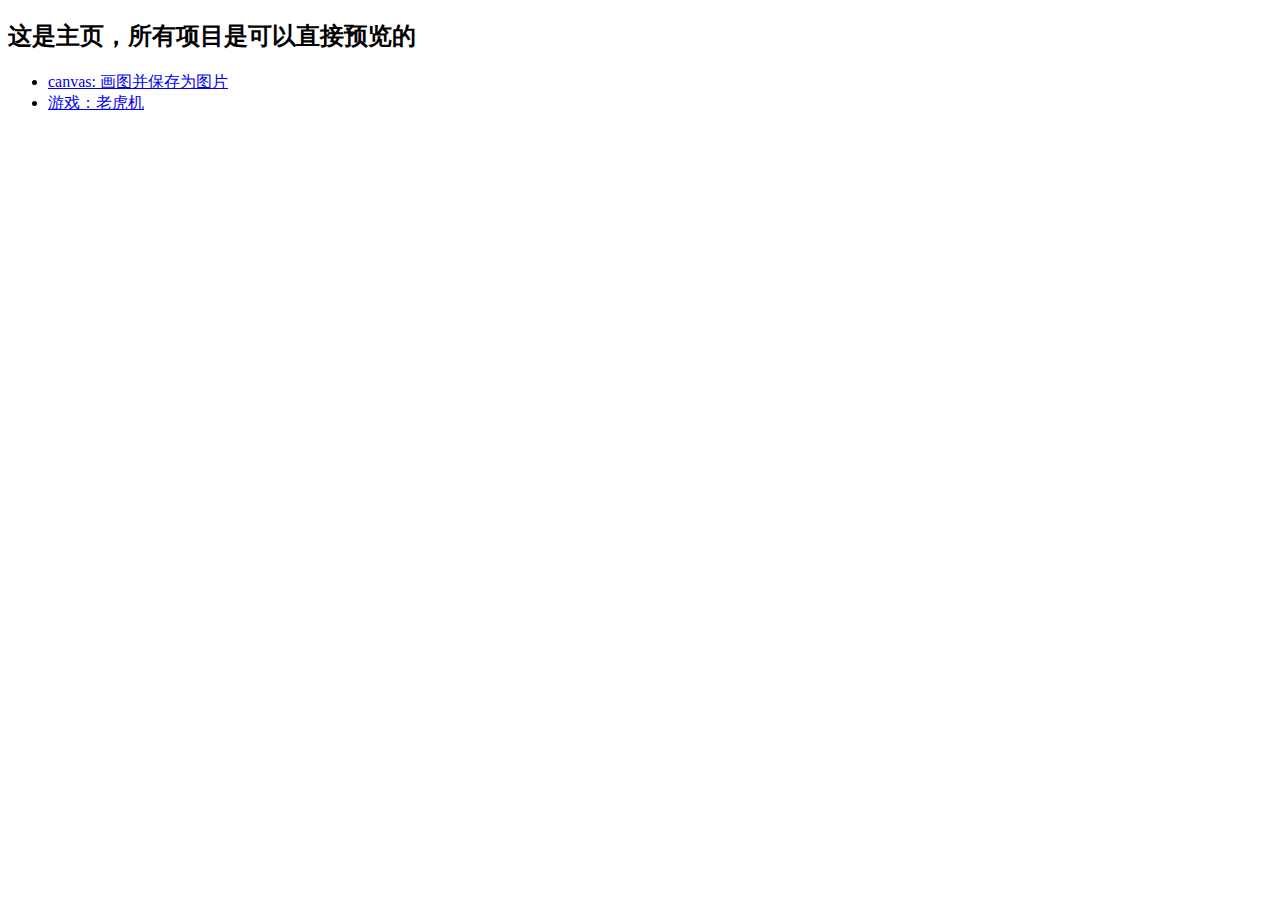
<file: index.html>
<!DOCTYPE html>
<html>
<head>
    <meta charset="utf-8" />
    <meta http-equiv="X-UA-Compatible" content="IE=edge">
    <title>分享收集的一些实用代码</title>
    <meta name="viewport" content="width=device-width, initial-scale=1">
</head>
<body>
    <h2>这是主页，所有项目是可以直接预览的</h2>
    <ul>
        <li><a href="https://lanshengzhong.github.io/share_code/canvas/drawImg.html">canvas: 画图并保存为图片</a></li>
        <li><a href="https://lanshengzhong.github.io/share_code/game/dial/index.html">游戏：老虎机</a></li>
    </ul>
</body>
</html>
</file>
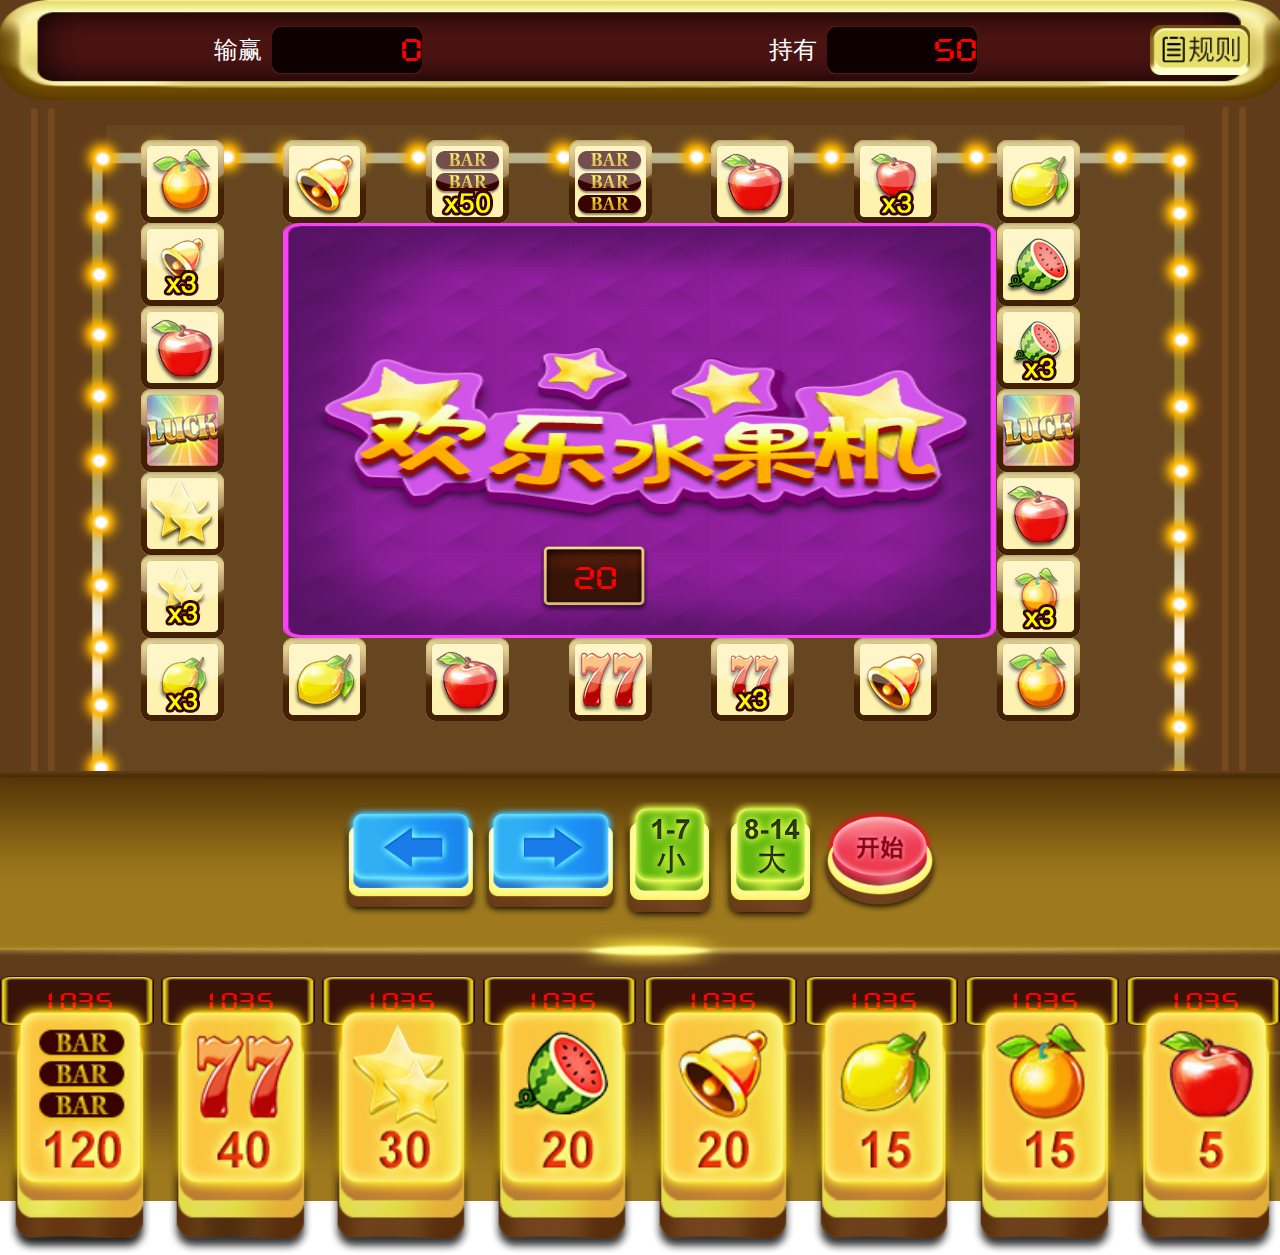
<file: game/dial/index.html>
<!DOCTYPE html>
<html lang="en">
    <head>
        <meta charset="utf-8">
        <meta name="viewport" content="width=device-width,initial-scale=1.0,minimum-scale=1.0,maximum-scale=1.0,user-scalable=no">
        <meta name="apple-mobile-web-app-capable" content="yes" />    
        <meta name="apple-mobile-web-app-status-bar-style" content="black-translucent" />
        <meta name="format-detection" content="telephone=yes"/>
        <meta name="msapplication-tap-highlight" content="no" />
        <script type="text/javascript">
            (function (doc, win) {var docEl = doc.documentElement, resizeEvt = 'orientationchange' in window ? 'orientationchange' : 'resize', recalc = function () {var clientWidth = docEl.clientWidth; if (!clientWidth) return; if(clientWidth>=640){docEl.style.fontSize = '100px'; }else{docEl.style.fontSize = 100 * (clientWidth / 640) + 'px'; } }; if (!doc.addEventListener) return; win.addEventListener(resizeEvt, recalc, false); doc.addEventListener('DOMContentLoaded', recalc, false); })(document, window);
        </script>

        <link rel="stylesheet" type="text/css" href="css/base.css" />
        <link rel="stylesheet" type="text/css" href="css/index.css" />
        <link rel="stylesheet" type="text/css" href="js/layer/mobile/need/layer.css" />

        <script type="text/javascript" src="js/jquery-3.2.1.min.js"></script>
        <script type="text/javascript" src="js/layer/layer.js"></script>
        <script type="text/javascript" src="js/ready.js"></script>
        <script type="text/javascript" src="js/roll.js"></script>
        <script type="text/javascript" src="js/click.js"></script>
        <script type="text/javascript" src="js/public.js"></script>
    </head>
    <body>
        <div id="wrap">
            
            <!-- 顶部 -->
            <section class="top">
                <div class="top_item">
                    <span>输赢</span>
                    <div class="numCon fonts"><span class="l_score" style="color:red;">0</span></div>
                </div>
                <div class="top_item">
                    <span>持有</span>
                    <div class="numCon fonts"><span class="r_score" style="color:red;">50</span></div>
                </div>
                <div class="top_rule">
                    <img src="images/role.png" alt="" />
                </div>
            </section>
    
            <!-- 主要部分 -->
            <main id="lottery">
            <table border="0" cellpadding="0" cellspacing="0">
                <tr>
                    <td class="lottery-unit lottery-unit-0"><img src="images/table_item/juzi.png"><div class="mask"></div></td>
                    <td class="lottery-unit lottery-unit-1"><img src="images/table_item/lingd.png"><div class="mask"></div></td>
                    <td class="lottery-unit lottery-unit-2"><img src="images/table_item/BAR-2.png"><div class="mask"></div></td>
                    <td class="lottery-unit lottery-unit-3"><img src="images/table_item/BAR-3.png"><div class="mask"></div></td>
                    <td class="lottery-unit lottery-unit-4"><img src="images/table_item/pingg.png"><div class="mask"></div></td>
                    <td class="lottery-unit lottery-unit-5"><img src="images/table_item/pingg-3.png"><div class="mask"></div></td>
                    <td class="lottery-unit lottery-unit-6"><img src="images/table_item/ningb.png"><div class="mask"></div></td>
                </tr>
                <tr>
                    <td class="lottery-unit lottery-unit-23"><img src="images/table_item/lingd-3.png"><div class="mask"></div></td>
                    <td colspan="5" rowspan="5" id="centerTd" style="background:url(images/middle.jpg) no-repeat;background-size: 100% 100%;">
                        <div id="panbg" class="fonts"> 20 </div>
                    </td>
                    <td class="lottery-unit lottery-unit-7"><img src="images/table_item/xg.png"><div class="mask"></div></td>
                </tr>
                <tr>
                    <td class="lottery-unit lottery-unit-22"><img src="images/table_item/pingg.png"><div class="mask"></div></td>
                    <td class="lottery-unit lottery-unit-8"><img src="images/table_item/xg-3.png"><div class="mask"></div></td>
                </tr>
                <tr>
                    <td class="lottery-unit lottery-unit-21"><img src="images/table_item/luck.png"><div class="mask"></div></td>
                    <td class="lottery-unit lottery-unit-9"><img src="images/table_item/luck.png"><div class="mask"></div></td>
                </tr>
                <tr>
                    <td class="lottery-unit lottery-unit-20"><img src="images/table_item/xx.png"><div class="mask"></div></td>
                    <td class="lottery-unit lottery-unit-10"><img src="images/table_item/pingg.png"><div class="mask"></div></td>
                </tr>
                <tr>
                    <td class="lottery-unit lottery-unit-19"><img src="images/table_item/xx-3.png"><div class="mask"></div></td>
                    <td class="lottery-unit lottery-unit-11"><img src="images/table_item/juzi-3.png"><div class="mask"></div></td>
                </tr>
                <tr>
                    <td class="lottery-unit lottery-unit-18"><img src="images/table_item/ningb-3.png"><div class="mask"></div></td>
                    <td class="lottery-unit lottery-unit-17"><img src="images/table_item/ningb.png"><div class="mask"></div></td>
                    <td class="lottery-unit lottery-unit-16"><img src="images/table_item/pingg.png"><div class="mask"></div></td>
                    <td class="lottery-unit lottery-unit-15"><img src="images/table_item/77.png"><div class="mask"></div></td>
                    <td class="lottery-unit lottery-unit-14"><img src="images/table_item/77-3.png"><div class="mask"></div></td>
                    <td class="lottery-unit lottery-unit-13"><img src="images/table_item/lingd.png"><div class="mask"></div></td>
                    <td class="lottery-unit lottery-unit-12"><img src="images/table_item/juzi.png"><div class="mask"></div></td>
                </tr>
            </table>
            </main>

            <!-- 按钮1 -->
            <section class="btnArea">
                <img src="images/btn/left.png" class="fx btns lfx" alt=""  data-url="left"/>
                <img src="images/btn/right.png" class="fx btns rfx" alt=""  data-url="right"/>
                <img src="images/btn/xiao.png" class="dx btns" alt=""  data-url="xiao"/>
                <img src="images/btn/da.png" class="dx btns" alt=""  data-url="da"/>
                <img src="images/btn/kais.png" class="ks btns" data-url="kais"/>
            </section>

            <!-- 投注 -->
            <section class="cathectic">
                <div class="chc_item fonts">1035</div>
                <div class="chc_item fonts">1035</div>
                <div class="chc_item fonts">1035</div>
                <div class="chc_item fonts">1035</div>
                <div class="chc_item fonts">1035</div>
                <div class="chc_item fonts">1035</div>
                <div class="chc_item fonts">1035</div>
                <div class="chc_item fonts">1035</div>    
            </section>

            <!-- 投注按钮 -->
            <section class="chcArea">
                <img src="images/btn/bar.png" alt="" class="btns" data-url="bar"/>
                <img src="images/btn/77.png" alt="" class="btns" data-url="77"/>
                <img src="images/btn/xingx.png" alt="" class="btns" data-url="xingx"/>
                <img src="images/btn/xg.png" alt="" class="btns" data-url="xg"/>
                <img src="images/btn/lingd.png" alt="" class="btns" data-url="lingd"/>
                <img src="images/btn/nb.png" alt="" class="btns" data-url="nb"/>
                <img src="images/btn/juz.png" alt="" class="btns" data-url="juz"/>
                <img src="images/btn/ping.png" alt="" class="btns" data-url="ping"/>
            </section>

            <div class="moskBg none">
                <div class="moskBg_con">
<!--                     <div class="ruleLayer">
                        <div class="rule_close" onclick="closeLayer();"></div>
                        <div class="rule_con">
                            <div class="rule_con_in">
                                <div>
                                    1.苹果1赔5，橘子1赔10，柠檬1赔15，铃铛1赔15，西瓜1赔20，星星1赔30,771赔40，BARx50则1赔50，BARx120则1赔120；
                                    <br />
                                    特殊道具：lucky,随机触发一下情况 <br />
                                    (1)免费摇奖3次 <br />
                                    (2)下免费摇奖一次，可中3个水果大奖 <br /><br />
                                </div>
                                                            <div>
                                    1.苹果1赔5，橘子1赔10，柠檬1赔15，铃铛1赔15，西瓜1赔20，星星1赔30,771赔40，BARx50则1赔50，BARx120则1赔120；
                                    <br />
                                    特殊道具：lucky,随机触发一下情况 <br />
                                    (1)免费摇奖3次 <br />
                                    (2)下免费摇奖一次，可中3个水果大奖 <br /><br />
                                </div>
                                                            <div>
                                    1.苹果1赔5，橘子1赔10，柠檬1赔15，铃铛1赔15，西瓜1赔20，星星1赔30,771赔40，BARx50则1赔50，BARx120则1赔120；
                                    <br />
                                    特殊道具：lucky,随机触发一下情况 <br />
                                    (1)免费摇奖3次 <br />
                                    (2)下免费摇奖一次，可中3个水果大奖 <br /><br />
                                </div>
                            </div>

                        </div>
                        <div class="rule_return" onclick="closeLayer();">返回游戏</div>
                    </div> -->
                </div>
            </div>
        </div>

    </body>
</html>
</file>
<file: game/dial/css/base.css>
/* 
* @Author: anchen
* @Date:   2017-02-20 09:30:47
* @Last Modified by:   anchen
* @Last Modified time: 2017-07-13 14:11:51
*/
article,aside,blockquote,body,button,code,dd,dialog,div,dl,dt,fieldset,figure,footer,form,h1,h2,h3,h4,h5,h6,header,hgroup,input,legend,li,nav,ol,p,pre,section,td,textarea,th,ul{margin:0;padding:0;}
input,select,textarea{font-size:100%;}
table{border-collapse:collapse;border-spacing:0;}
fieldset,img{border:0;}
caption,th{text-align:left;}
h1,h2,h3,h4,h5,h6{font-size:100%;font-weight:500;}
li,ol,ul{list-style:none;}
em,i{font-style:normal;}
del{text-decoration:line-through;}
address,caption,cite,code,dfn,em,th,var{font-style:normal;font-weight:500;}
img{border:0;max-width:100%;}
img,input{vertical-align:middle;}
a:focus,input:focus{outline:0;}
a{color:#353d44;text-decoration:none;}
*{outline:0;-webkit-tap-highlight-color:transparent;-webkit-box-sizing:border-box;}
html,body{width: 100%;height: 100%;position: relative;}
.none{display:none;}
.block{display:block;}
</file>
<file: game/dial/css/index.css>
/* 
* @Author: anchen
* @Date:   2017-07-13 14:08:00
* @Last Modified by:   anchen
* @Last Modified time: 2017-07-17 16:32:22
*/

#wrap{position: absolute; top: 0;left: 0;bottom: 0;right: 0; margin: auto; background:url(../images/bg/1.jpg) no-repeat; background-size: 100% 100%; }


/*顶部*/
.top{width: 100%; height: 1rem; background:url(../images/tou1.png) no-repeat; background-size: 100% 100%; display:flex; justify-content: space-between; }
.top_rule{width: 1rem; margin-right: .3rem; display:flex; align-items: center; }
.top_rule img{width: 100%; }
.top_item{flex:1; display:flex; align-items: center; justify-content: center; }
.top_item:nth-child(1){margin-left: .4rem; }
.top_item>span{font-size: .24rem; color:white; margin-right: .1rem; }
.numCon{width: 1.5rem; height: .48rem; background:url(../images/tou2.png) no-repeat; background-size: 100% 100%; line-height: .48rem;text-align: right;font-size: .3rem;}
.numCon span{color:#572f22;}

/*表格*/
#lottery{width:100%; background:url(../images/deng1.png) no-repeat; background-size: 100%; overflow: hidden; }
#lottery table{width: 78%; margin: auto; overflow: hidden; font-size: .2rem; margin-top: .4rem; margin-bottom: .5rem; }
#lottery table td{position:relative};
#lottery #centerTd{background:url(../images/middle.jpg) no-repeat; background-size: 100% 100%; }
#panbg{position: absolute; left: 36%; bottom: 6%; width: 1.1rem; height: .7rem; background:url(../images/zhuxi.png) no-repeat; background-size: 100% 100%; text-align: center; line-height: .7rem; text-align: center;font-size: .3rem;color:red;}

#lottery table td.active .mask{display:block;}
#lottery table td.active2 .mask{display:block;}
#lottery table td.active3 .mask{display:block;}
#lottery table td.active4 .mask{display:block;}

/*按钮*/
.btnArea{width: 100%; height: 1.8rem; display:flex; align-items: center; justify-content: center; background:url(../images/bg/2.jpg) no-repeat; background-size: 100% 100%; }
.btnArea .fx{width: 1.4rem;} 
.btnArea .dx{width: 1rem;} 
.btnArea .ks{width: 1.2rem;} 


/*投注*/
.cathectic{display:flex; justify-content: space-between; align-items: center; background:url(../images/bg/3.jpg) no-repeat; background-size: 100% 100%; width: 100%; height: 1rem; }
.chc_item{width: 12%; height: .5rem; text-align: center; line-height: .5rem; color:red; background:url(../images/xiansji.png) no-repeat; background-size: 100% 100%; font-size: .24rem; }
.chcArea{display:flex; justify-content: space-between; align-items: center; background:url(../images/bg/4.jpg) no-repeat; background-size: 100% 100%; width: 100%; height: 1.5rem; }
.chcArea img{width: 12%; }


/*蒙版*/
.mask{width:100%; height:100%; position:absolute; left:0; top:0; background:url(../images/kaijiang.png) no-repeat; background-size: 100% 100%; display:none; }

/*蒙版背景*/
.moskBg{position: absolute;top: 0;left: 0;right: 0;bottom:0; background:rgba(0, 0, 0, 0.7); }
.moskBg_con{position: absolute;top: 0;left: 0;right: 0;bottom:0; background:url(../images/step/1.png) no-repeat; background-size: 100% 100%; }

/*改变layer*/
.layui-layer{background:none !important; box-shadow:none !important; }

/*规则弹窗*/
.ruleLayer{width: 5.5rem; height: 8rem; padding-top: .5rem; }
.rule_close{position: absolute; right: .2rem; top: 0; width: .5rem; height: .5rem; background:url(../images/layer/x.png) no-repeat; background-size: 100% 100%; }
.rule_con{width: 95%; height: 6rem; margin:auto; background:url(../images/layer/youxiguize.png) no-repeat; background-size: 100% 100%; font-size: .2rem; color:white; padding:.7rem 0; padding-bottom: .2rem; }
.rule_con_in{height: 100%; overflow:scroll; }
.rule_con_in div{width: 90%; height: 2rem; margin:auto; }
.rule_return{width: 90%; height: .6rem; margin:.2rem auto; background:url(../images/layer/fanhuiyouxi.png) no-repeat; background-size: 100% 100%; text-align: center; line-height: .6rem; font-size: .28rem; color:white; }


@font-face {
      font-family: 'pinghei';
      src:url('../digifaw.ttf') format('truetype');
      font-weight: normal;
      font-style: normal;
    }

.fonts{
    font-family: 'pinghei';
    color:red;
}
</file>
<file: game/dial/js/layer/mobile/need/layer.css>
.layui-m-layer{position:relative;z-index:19891014}.layui-m-layer *{-webkit-box-sizing:content-box;-moz-box-sizing:content-box;box-sizing:content-box}.layui-m-layermain,.layui-m-layershade{position:fixed;left:0;top:0;width:100%;height:100%}.layui-m-layershade{background-color:rgba(0,0,0,.7);pointer-events:auto}.layui-m-layermain{display:table;font-family:Helvetica,arial,sans-serif;pointer-events:none}.layui-m-layermain .layui-m-layersection{display:table-cell;vertical-align:middle;text-align:center}.layui-m-layerchild{position:relative;display:inline-block;text-align:left;background-color:#fff;font-size:14px;border-radius:5px;box-shadow:0 0 8px rgba(0,0,0,.1);pointer-events:auto;-webkit-overflow-scrolling:touch;-webkit-animation-fill-mode:both;animation-fill-mode:both;-webkit-animation-duration:.2s;animation-duration:.2s}@-webkit-keyframes layui-m-anim-scale{0%{opacity:0;-webkit-transform:scale(.5);transform:scale(.5)}100%{opacity:1;-webkit-transform:scale(1);transform:scale(1)}}@keyframes layui-m-anim-scale{0%{opacity:0;-webkit-transform:scale(.5);transform:scale(.5)}100%{opacity:1;-webkit-transform:scale(1);transform:scale(1)}}.layui-m-anim-scale{animation-name:layui-m-anim-scale;-webkit-animation-name:layui-m-anim-scale}@-webkit-keyframes layui-m-anim-up{0%{opacity:0;-webkit-transform:translateY(800px);transform:translateY(800px)}100%{opacity:1;-webkit-transform:translateY(0);transform:translateY(0)}}@keyframes layui-m-anim-up{0%{opacity:0;-webkit-transform:translateY(800px);transform:translateY(800px)}100%{opacity:1;-webkit-transform:translateY(0);transform:translateY(0)}}.layui-m-anim-up{-webkit-animation-name:layui-m-anim-up;animation-name:layui-m-anim-up}.layui-m-layer0 .layui-m-layerchild{width:90%;max-width:640px}.layui-m-layer1 .layui-m-layerchild{border:none;border-radius:0}.layui-m-layer2 .layui-m-layerchild{width:auto;max-width:260px;min-width:40px;border:none;background:0 0;box-shadow:none;color:#fff}.layui-m-layerchild h3{padding:0 10px;height:60px;line-height:60px;font-size:16px;font-weight:400;border-radius:5px 5px 0 0;text-align:center}.layui-m-layerbtn span,.layui-m-layerchild h3{text-overflow:ellipsis;overflow:hidden;white-space:nowrap}.layui-m-layercont{padding:50px 30px;line-height:22px;text-align:center}.layui-m-layer1 .layui-m-layercont{padding:0;text-align:left}.layui-m-layer2 .layui-m-layercont{text-align:center;padding:0;line-height:0}.layui-m-layer2 .layui-m-layercont i{width:25px;height:25px;margin-left:8px;display:inline-block;background-color:#fff;border-radius:100%;-webkit-animation:layui-m-anim-loading 1.4s infinite ease-in-out;animation:layui-m-anim-loading 1.4s infinite ease-in-out;-webkit-animation-fill-mode:both;animation-fill-mode:both}.layui-m-layerbtn,.layui-m-layerbtn span{position:relative;text-align:center;border-radius:0 0 5px 5px}.layui-m-layer2 .layui-m-layercont p{margin-top:20px}@-webkit-keyframes layui-m-anim-loading{0%,100%,80%{transform:scale(0);-webkit-transform:scale(0)}40%{transform:scale(1);-webkit-transform:scale(1)}}@keyframes layui-m-anim-loading{0%,100%,80%{transform:scale(0);-webkit-transform:scale(0)}40%{transform:scale(1);-webkit-transform:scale(1)}}.layui-m-layer2 .layui-m-layercont i:first-child{margin-left:0;-webkit-animation-delay:-.32s;animation-delay:-.32s}.layui-m-layer2 .layui-m-layercont i.layui-m-layerload{-webkit-animation-delay:-.16s;animation-delay:-.16s}.layui-m-layer2 .layui-m-layercont>div{line-height:22px;padding-top:7px;margin-bottom:20px;font-size:14px}.layui-m-layerbtn{display:box;display:-moz-box;display:-webkit-box;width:100%;height:50px;line-height:50px;font-size:0;border-top:1px solid #D0D0D0;background-color:#F2F2F2}.layui-m-layerbtn span{display:block;-moz-box-flex:1;box-flex:1;-webkit-box-flex:1;font-size:14px;cursor:pointer}.layui-m-layerbtn span[yes]{color:#40AFFE}.layui-m-layerbtn span[no]{border-right:1px solid #D0D0D0;border-radius:0 0 0 5px}.layui-m-layerbtn span:active{background-color:#F6F6F6}.layui-m-layerend{position:absolute;right:7px;top:10px;width:30px;height:30px;border:0;font-weight:400;background:0 0;cursor:pointer;-webkit-appearance:none;font-size:30px}.layui-m-layerend::after,.layui-m-layerend::before{position:absolute;left:5px;top:15px;content:'';width:18px;height:1px;background-color:#999;transform:rotate(45deg);-webkit-transform:rotate(45deg);border-radius:3px}.layui-m-layerend::after{transform:rotate(-45deg);-webkit-transform:rotate(-45deg)}body .layui-m-layer .layui-m-layer-footer{position:fixed;width:95%;max-width:100%;margin:0 auto;left:0;right:0;bottom:10px;background:0 0}.layui-m-layer-footer .layui-m-layercont{padding:20px;border-radius:5px 5px 0 0;background-color:rgba(255,255,255,.8)}.layui-m-layer-footer .layui-m-layerbtn{display:block;height:auto;background:0 0;border-top:none}.layui-m-layer-footer .layui-m-layerbtn span{background-color:rgba(255,255,255,.8)}.layui-m-layer-footer .layui-m-layerbtn span[no]{color:#FD482C;border-top:1px solid #c2c2c2;border-radius:0 0 5px 5px}.layui-m-layer-footer .layui-m-layerbtn span[yes]{margin-top:10px;border-radius:5px}body .layui-m-layer .layui-m-layer-msg{width:auto;max-width:90%;margin:0 auto;bottom:-150px;background-color:rgba(0,0,0,.7);color:#fff}.layui-m-layer-msg .layui-m-layercont{padding:10px 20px}
</file>
